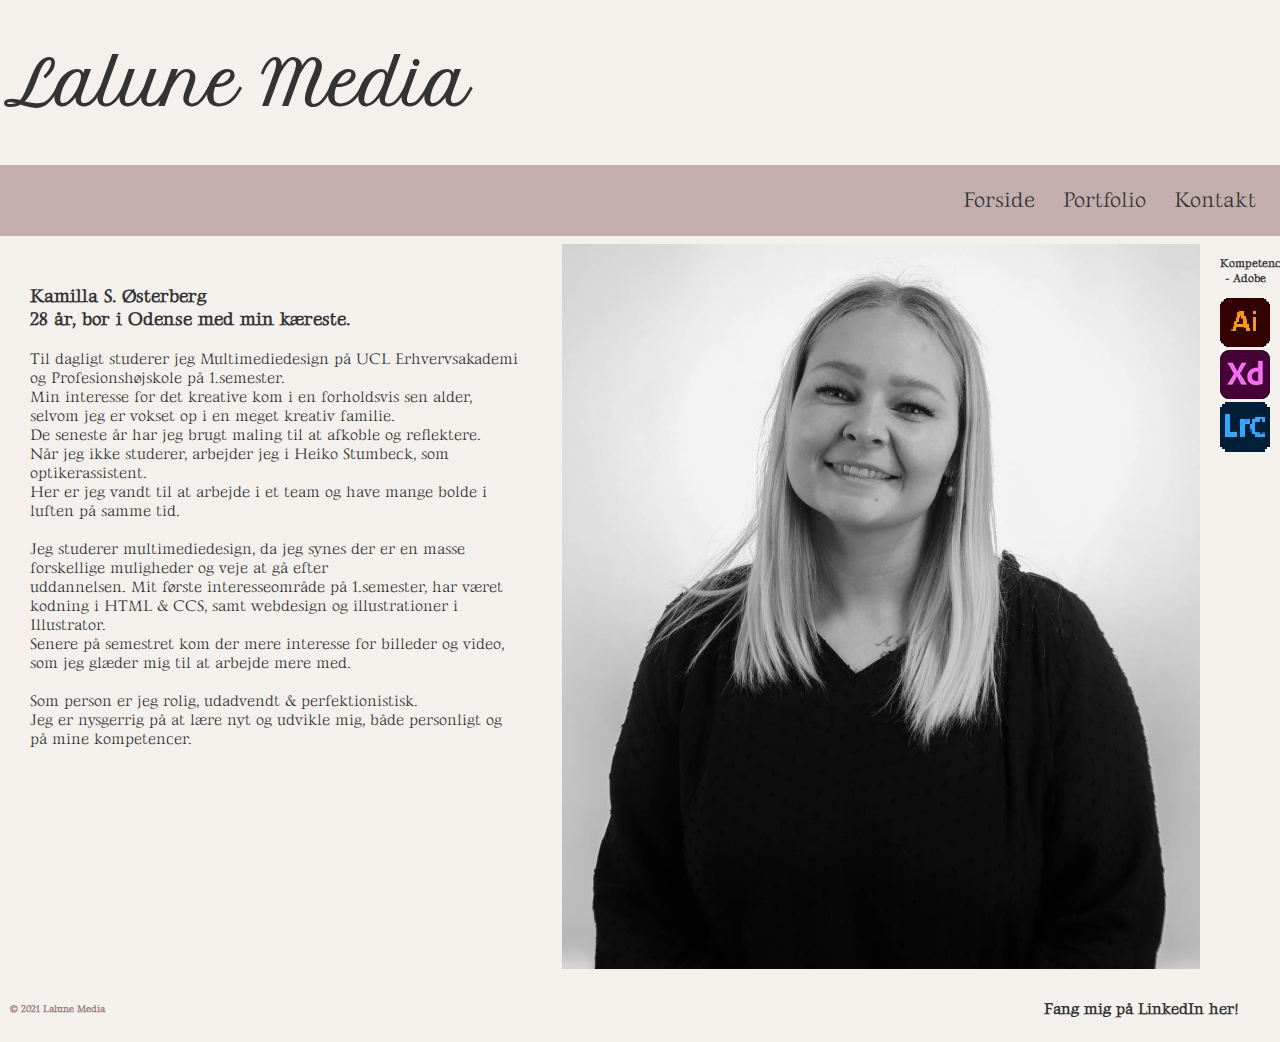
<file: index.html>
<!DOCTYPE html>
<html lang="en">
<head>
    <meta charset="UTF-8">
    <meta http-equiv="X-UA-Compatible" content="IE=edge">
    <meta name="viewport" content="width=device-width, initial-scale=1.0">
    <link  rel="stylesheet" href="index.css">
    <link rel="preconnect" href="https://fonts.googleapis.com">
    <link rel="preconnect" href="https://fonts.gstatic.com" crossorigin>
    <link href="https://fonts.googleapis.com/css2?family=Arapey:ital@0;1&family=Berkshire+Swash&family=Carattere&family=Cormorant:ital,wght@0,300;1,400&family=Luckiest+Guy&family=Petit+Formal+Script&family=Rochester&display=swap" rel="stylesheet">
    <link rel="preconnect" href="https://fonts.googleapis.com">
    <link rel="preconnect" href="https://fonts.gstatic.com" crossorigin>
    <link href="https://fonts.googleapis.com/css2?family=Arapey:ital@0;1&family=Berkshire+Swash&family=Carattere&family=Cormorant:ital,wght@0,300;1,400&family=Gideon+Roman&family=Luckiest+Guy&family=Petit+Formal+Script&family=Rochester&display=swap" rel="stylesheet">
    <title>index</title>
</head>

<body>
    <div class="header-container">
        <h1> Lalune Media</h1>
    </div>

    <div class="contaner">
      <div class="topnav">
        <a href="kontakt.html">Kontakt</a>
        <a href="portfolio.html">Portfolio</a>
        <a href="index.html" class="active">Forside</a>
      </div>
    </div>      
        
<div class="overordnet">
    <div class="p">
        <h3>  Kamilla S. Østerberg 
         <br>
            28 år, bor i Odense med min kæreste.</h3>
             Til dagligt studerer jeg Multimediedesign på UCL Erhvervsakademi og Profesionshøjskole på 1.semester.
            <br> Min interesse for det kreative kom i en forholdsvis sen alder, selvom jeg er vokset op i en meget kreativ familie.
            <br> De seneste år har jeg brugt maling til at afkoble og reflektere.
        <br>
            Når jeg ikke studerer, arbejder jeg i Heiko Stumbeck, som optikerassistent. 
        <br> 
            Her er jeg vandt til at arbejde i et team og have mange bolde i luften på samme tid.
        <br>
        <br>
            Jeg studerer multimediedesign, da jeg synes der er en masse forskellige muligheder og veje at gå efter 
        <br>uddannelsen. Mit første interesseområde på 1.semester, har været kodning i HTML & CCS, samt webdesign og illustrationer i Illustrator.
        <br> 
            Senere på semestret kom der mere interesse for billeder og video, som jeg glæder mig til at arbejde mere med.
        <br>
        <br>
            Som person er jeg rolig, udadvendt & perfektionistisk.
        <br> Jeg er nysgerrig på at lære nyt og udvikle mig, både personligt og på mine kompetencer.
        </div>
     

    <div class="miig">
        <img  class="miig1" src="miig.jpg" alt="Kamilla fra LaluneMedia">
    </div>

    <div class="kompetencer">
        <H3>Kompetencer - Adobe </H3>

        <img src="adobeillustrator.jpg" alt=" Illustrator">

       <br> <img src="xd.jpg" alt="Adobe Xd">

        <br> <img src="lightroomclassic.jpg" alt="Adobe Lightroom Classic">
    
    </div>
</div>
  
    <footer>
        <div class="footer">
        &copy; 2021 Lalune Media 
     <a class="linkedin" href="https://www.linkedin.com/in/kamilla-%C3%B8sterberg-a2b36a111/">Fang mig på LinkedIn her!</a>
    </div>
        
    </footer>
</body>
</html>
</file>
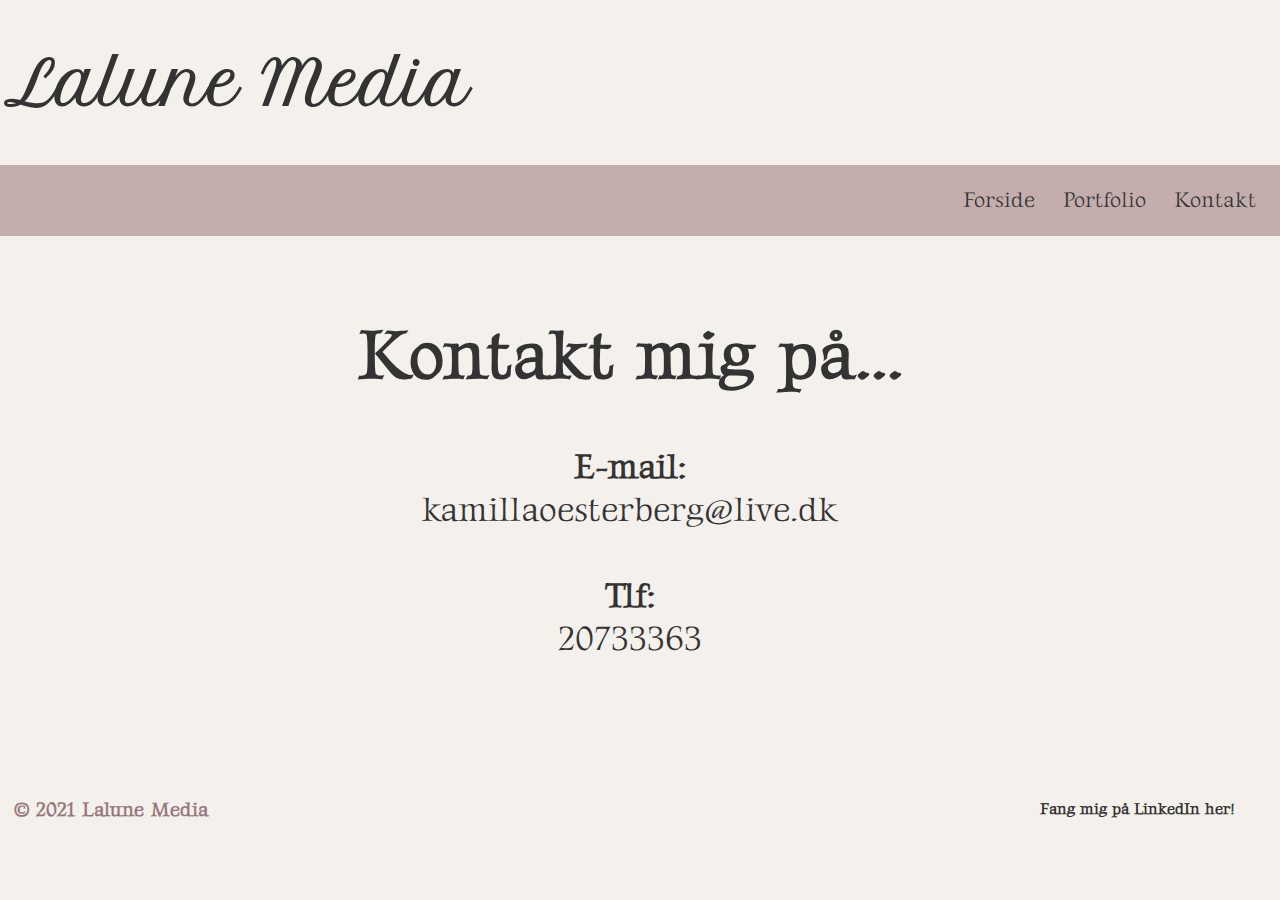
<file: kontakt.html>
<!DOCTYPE html>
<html lang="en">
<head>
    <meta charset="UTF-8">
    <meta http-equiv="X-UA-Compatible" content="IE=edge">
    <meta name="viewport" content="width=device-width, initial-scale=1.0">
    <link rel="stylesheet" href="kontakt.css">
    <link rel="preconnect" href="https://fonts.googleapis.com">
    <link rel="preconnect" href="https://fonts.gstatic.com" crossorigin>
    <link href="https://fonts.googleapis.com/css2?family=Arapey:ital@0;1&family=Berkshire+Swash&family=Carattere&family=Cormorant:ital,wght@0,300;1,400&family=Luckiest+Guy&family=Petit+Formal+Script&family=Rochester&display=swap" rel="stylesheet">
    <link rel="preconnect" href="https://fonts.googleapis.com">
    <link rel="preconnect" href="https://fonts.gstatic.com" crossorigin>
    <link href="https://fonts.googleapis.com/css2?family=Arapey:ital@0;1&family=Berkshire+Swash&family=Carattere&family=Cormorant:ital,wght@0,300;1,400&family=Gideon+Roman&family=Luckiest+Guy&family=Petit+Formal+Script&family=Rochester&display=swap" rel="stylesheet">
    <title>Kontakt</title>
</head>


<body>

    <div class="header-container">
        <h1> Lalune Media</h1>
    </div>

   
        <div class="topnav">
          <a href="kontakt.html">Kontakt</a>
          <a href="portfolio.html">Portfolio</a>
          <a href="index.html" class="active">Forside</a>
        </div>    
  
  <div class="kontakt">
    <H1>Kontakt mig på...</H1>
      <b>E-mail:</b>
      <br> kamillaoesterberg@live.dk <br>
       <br>
      <b>Tlf:</b>
      <br> 20733363 <br>
  </div>

  <footer>
    <div class="footer">
    &copy; 2021 Lalune Media 
 <a class="linkedin" href="https://www.linkedin.com/in/kamilla-%C3%B8sterberg-a2b36a111/">Fang mig på LinkedIn her!</a>
</div>
  </footer>
  
</body>
</html>
</file>
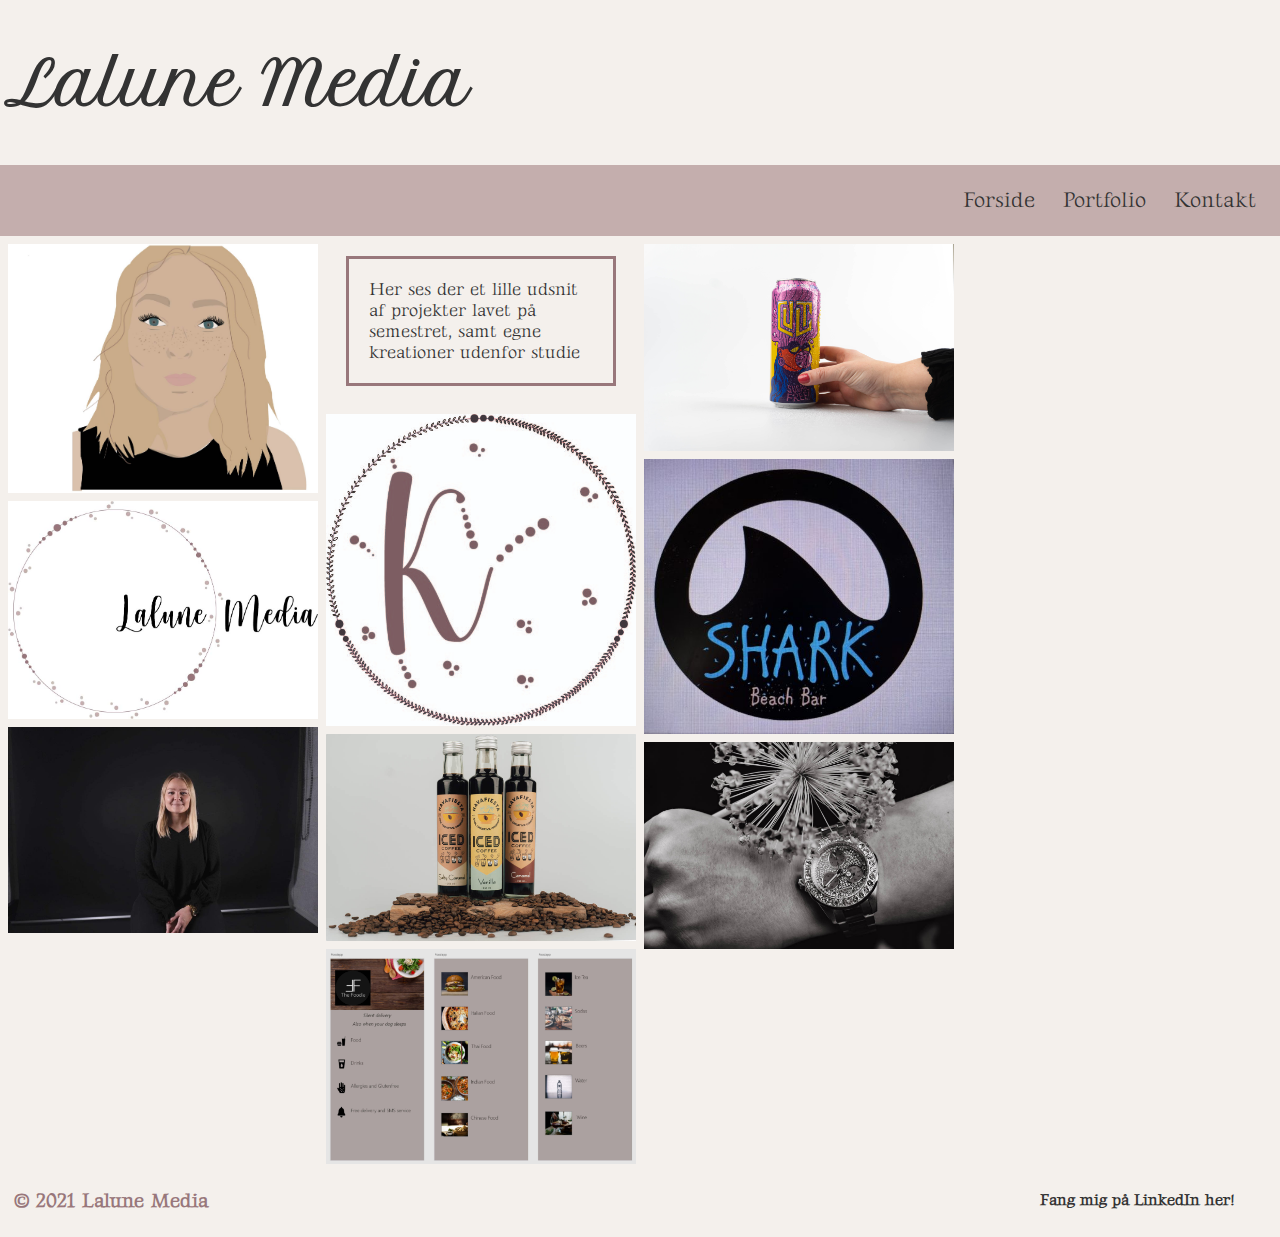
<file: portfolio.html>
<!DOCTYPE html>
<html lang="en">
<head>
    <meta charset="UTF-8">
    <meta http-equiv="X-UA-Compatible" content="IE=edge">
    <meta name="viewport" content="width=device-width, initial-scale=1.0">
        <link rel="preconnect" href="https://fonts.googleapis.com">
     <link rel="preconnect" href="https://fonts.gstatic.com" crossorigin>
        <link href="https://fonts.googleapis.com/css2?family=Arapey:ital@0;1&family=Berkshire+Swash&family=Carattere&family=Cormorant:ital,wght@0,300;1,400&family=Luckiest+Guy&family=Petit+Formal+Script&family=Rochester&display=swap" rel="stylesheet">
        <link rel="preconnect" href="https://fonts.googleapis.com">
     <link rel="preconnect" href="https://fonts.gstatic.com" crossorigin>
        <link href="https://fonts.googleapis.com/css2?family=Arapey:ital@0;1&family=Berkshire+Swash&family=Carattere&family=Cormorant:ital,wght@0,300;1,400&family=Gideon+Roman&family=Luckiest+Guy&family=Petit+Formal+Script&family=Rochester&display=swap" rel="stylesheet">
        <link rel="stylesheet" href="portfolio.css">
    <title>Portfolio</title>
</head>


<body>

    <div class="header-container">
        <h1> Lalune Media</h1>
    </div>

    <div class="contaner">
        <div class="topnav">
          <a href="kontakt.html">Kontakt</a>
          <a href="portfolio.html">Portfolio</a>
          <a href="index.html" class="active">Forside</a>
        </div>
      </div>  
      
     
      <!-- Photo Grid -->
<div class="row"> 
    <div class="column">
      <img src="vektorisering.jpg" style="width:100%" alt="vektorbillede">
      <img src="Lalunemedia.jpg" style="width:100%" alt="lalunemedia">
      <img src="portrætbillede.jpg" style="width:100%" alt="portrætbillede">
    </div>
    
    <div class="column">
        <p class="text"> Her ses der et lille udsnit af projekter lavet på semestret, samt egne kreationer udenfor studie</p>
      <img src="kamilla.jpg" style="width:100%" alt="Kamilla">
      <img src="kaffe.jpg" style="width:100%" alt="kaffeprodukter">
      <img src="foodapp_1.jpg" style="width:100%" alt="foodapp">
    </div> 
     
    <div class="column">
        <img src="produkt.jpg" style="width:100%" alt="produkter">
      <img src="shark.jpg" style="width:100%" alt="shark">
      <img src="ur.jpg" style="width:100%" alt="ur">
    </div> 
  </div>
  
     
<footer>
    <div class="footer">
    &copy; 2021 Lalune Media 
 <br><a class="linkedin" href="https://www.linkedin.com/in/kamilla-%C3%B8sterberg-a2b36a111/">Fang mig på LinkedIn her!</a>
    </div>
 </footer>   


</body>
</html>
</file>
<file: index.css>
html,body{
    font-size:30px;
    padding: 0px;
    margin: 0px;
    background-color: #f4f0ec;
}

.header-container{
    font-family: 'petit formal script'; 
    color:#333333;
    display: flex;
    padding: 5px;
    text-align: center;
}

.topnav{
    font-family: 'gideon roman'; 
    color:#333333;
    font-weight:normal;
    line-height:normal;
    font-size: 25px;
    padding:10px;
    text-align:center;
    background-repeat: repeat-x;
    background-color: #C4AEAD;
    overflow: hidden;
}

.topnav a{
    float: right;
    color:#333333;
    text-align: center;
    padding: 14px 16px;
    text-decoration: none;
    font-size: 16px;
}

.topnav a:hover{
    background-color:#8a7f80;
    color: #333333;
}

.overordnet{
    display:flex;
    justify-content: space-between;
}

.miig{
    display:flex;
    justify-content: space-between;
    padding: 50px;
    width:100%;
    height:auto;
    min-width: 370px;
}

.p{
    font-family: 'gideon roman';
    color:#333333;
    font-size:16px;
    padding: 30px;
    font-weight:lighter;
}
   

.kompetencer{
    font-family: 'gideon roman';
    color: #333333;
    font-size: 50px;
    text-align: center;
    width:50px;
    height: 20px;
}


.linkedin{
    font-family: 'gideon roman';
    border: none;
    color: #333333;
    padding: 15px 32px;
    text-align: center;
    text-decoration: none;
    font-size: 16px;
}


.footer{
    display: flex;
    justify-content: space-between;
    align-items: center;
    font-weight: bolder;
    font-family: 'gideon roman';
    color:#98777B;
    font-size: 18px;
    padding: 50px;
}

@media(min-width: 992px){
    .topnav a{
        font-size: 22px;
        padding: 12px 14px;
    }
}
    .miig{
    font-size: 20px;
    padding: 12px 14px;
    }

    .miig1{
        width:100%;
        height:auto;
    }

    .footer{
        font-size: 30px;
        padding: 12px 14px;
    }

    .kompetencer{
        font-size: 30px;
        padding: 12px 14px;
    }

@media(max-width: 768px){
    .topnav a{
        font-size: 14px;
        padding: 10px 12px;
    }

    .miig{
        font-size: 14px;
        padding: 10px 12px;
    }

    .miig1{
        width:100%;
        height:auto;
        width:400px; 
        height:600px;
    }


    .footer{
        font-size:10px;
        padding: 8px 10px;

    }

    .kompetencer{
        font-size: 14px;
        padding: 10px 12px;
    }

    .overordnet{
        display:flex;
        justify-content: space-between;
        flex-direction: column;
    }

}
@media(max-width: 480px){
    .topnav a{
        font-size: 10px;
        padding: 8px 10px;
    }
}

    .miig{
        font-size:10px;
        padding: 8px 10px;
}

     .miig1{
        width:100%;
        height:auto;
       
}

    .footer{
        font-size:10px;
        padding: 8px 10px;
    }

    .kompetencer{
        font-size:10px;
        padding: 8px 10px;
    }
</file>
<file: kontakt.css>
html,body{
    font-size:30px;
    padding: 0px;
    margin: 0px;
    background-color: #f4f0ec;
}


.header-container{
    font-family: 'petit formal script'; 
    color:#333333;
    display:flex;
    padding: 5px;
    text-align: center;
}

.topnav{
    font-family: 'gideon roman'; 
    color:#333333;
    font-weight:normal;
    line-height:normal;
    font-size: 25px;
    padding:10px;
    background-repeat: repeat-x;
    background-color: #C4AEAD;
    overflow: hidden;
}

.topnav a{
    float: right;
    color:#333333;
    text-align: center;
    padding: 14px 16px;
    text-decoration: none;
    font-size: 16px;

}

.topnav a:hover{
    background-color:#8a7f80;
    color: #333333;
}

@media(min-width: 992px){
    .topnav a{
        font-size: 22px;
        padding: 12px 14px;
    }
}

@media(max-width: 768px){
    .topnav a{
        font-size: 14px;
        padding: 10px 12px;
    }
}

@media(max-width: 480px){
    .topnav a{
        font-size: 10px;
        padding: 8px 10px;
    }
}

.kontakt{
    font-family: 'gideon roman';
    font-size: 25px;
    color:#333333;
    padding: 50px;
    text-align: center;
    margin-top: 20px;
    margin-right: 20px; 
    margin-bottom: 100px;  
}

.linkedin{
        border: none;
        color: #333333;
        padding: 15px 32px;
        text-align: right;
        text-decoration: none;
        display: inline-block;
        font-size: 16px;  
}

.footer{
    display: flex;
      justify-content: space-between;
      align-items: center;
      font-weight: bolder;
      font-family: 'gideon roman';
      color:#98777B;
      font-size: 18px;
      padding: 50px;  
}

@media(min-width: 992px){
    .footer{
        font-size: 20px;
        padding: 12px 14px;
    }
}

@media(max-width: 768px){
    .footer{
        font-size: 14px;
        padding: 10px 12px;
    }
}

@media(max-width:480px){
    .footer{
        font-size:10px;
        padding: 8px 10px;
        flex-direction: column;
    }
}

@media(min-width: 992px){
    .kontakt{
        font-size: 35px;
        padding: 12px 14px;
    }
}

@media(max-width: 768px){
    .kontakt{
        font-size: 14px;
        padding: 8px 10px;
    }
}

@media(max-width:480px){
    .kontakt{
        font-size: 10px;
        padding: 88px 10px;
    }
}
</file>
<file: portfolio.css>
html,body{
    font-size:30px;
    padding: 0px;
    margin: 0px;
    background-color: #f4f0ec;
}

.header-container{
    font-family: 'petit formal script'; 
    color:#333333;
    display:flex;
    padding: 5px;
    text-align: center;
}

.topnav{
    font-family: 'gideon roman'; 
    color:#333333;
    font-weight:normal;
    line-height:normal;
    font-size: 25px;
    padding:10px;
    text-align:center;
    background-repeat: repeat-x;
    background-color: #C4AEAD;
    overflow: hidden;
}

.topnav a{
    float: right;
    color:#333333;
    text-align: center;
    padding: 14px 16px;
    text-decoration: none;
    font-size: 16px;

}

.topnav a:hover{
    background-color:#8a7f80;
    color: #333333;
}

@media(min-width: 992px){
    .topnav a{
        font-size: 22px;
        padding: 12px 14px;
    }
}

@media(max-width: 768px){
    .topnav a{
        font-size: 14px;
        padding: 10px 12px;
    }
}

@media(max-width: 480px){
    .topnav a{
        font-size: 10px;
        padding: 8px 10px;
    }
}

.text{
    font-size: large;
    color:#333333;
    padding: 20px;
    margin: 20px;
    border: solid #98777B;
}

* {
    box-sizing: border-box;
  }
  
  body {
    margin: 0;
    font-family: 'gideon roman';
  }
  
  .header {
    text-align: center;
    padding: 32px;
  }
  
  .row {
    display: flex;
    flex-wrap: wrap;
    padding: 0 4px;
  }
  
  /* Create four equal columns that sits next to each other */
  .column {
    flex: 25%;
    max-width: 25%;
    padding: 0 4px;
    justify-content: center;
  }
  
  .column img {
    margin-top: 8px;
    vertical-align: middle;
  }
  
  /* Responsive layout - makes a two column-layout instead of four columns */
  @media (max-width: 800px) {
    .column {
      flex: 50%;
      max-width: 50%;
    }
  }
  
  /* Responsive layout - makes the two columns stack on top of each other instead of next to each other */
  @media (max-width: 600px) {
    .column {
      flex: 100%;
      max-width: 100%;
    }
  }

  .linkedin{
    font-family: 'gideon roman';
    border: none;
    color: #333333;
    padding: 15px 32px;
    text-align: center;
    text-decoration: none;
    font-size: 16px;
  }
  
  .footer{
      display: flex;
      justify-content: space-between;
      align-items: center;
      font-weight: bolder;
      font-family: 'gideon roman';
      color:#98777B;
      font-size: 18px;
      padding: 50px;
  }
  
  @media(min-width: 992px){
      .footer{
          font-size: 20px;
          padding: 12px 14px;
      }
  }
  
  @media(max-width: 768px){
      .footer{
          font-size: 14px;
          padding: 10px 12px;
      }
  }
  
  @media(max-width:480px){
      .footer{
          font-size:10px;
          padding: 8px 10px;
      
      }
  }
</file>
